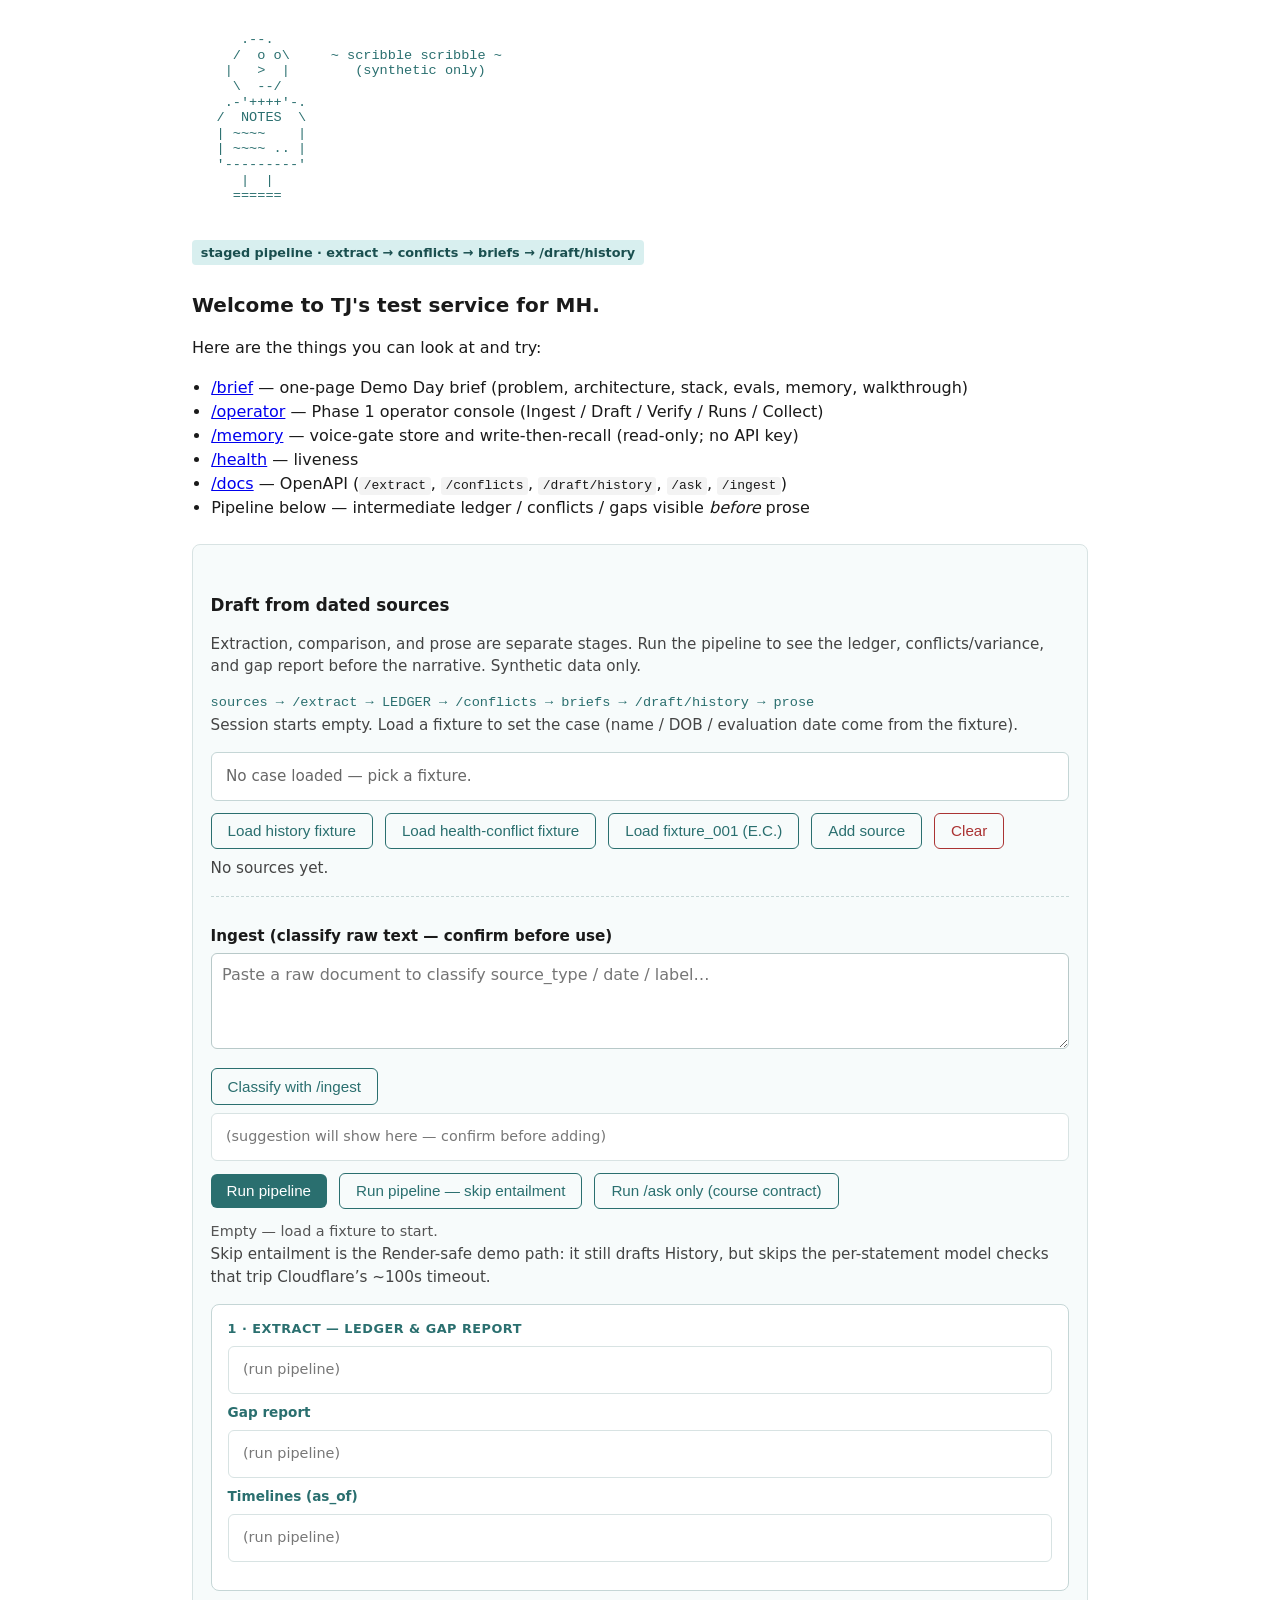
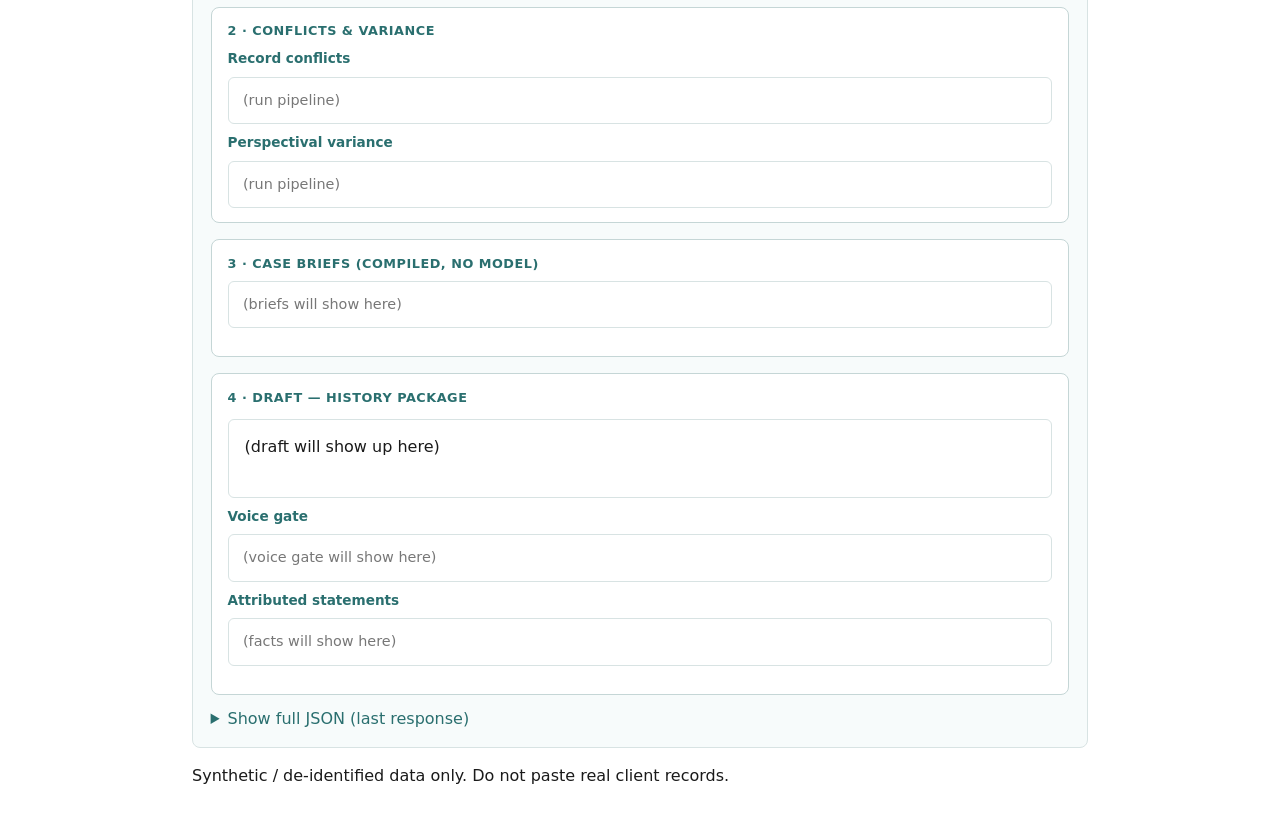
<file: static/index.html>
<!DOCTYPE html>
<html lang="en">
<head>
  <meta charset="utf-8" />
  <meta name="viewport" content="width=device-width, initial-scale=1" />
  <title>TJ's test service for MH</title>
  <link rel="icon" type="image/png" href="/favicon.png" />
  <style>
    body { font-family: system-ui, sans-serif; max-width: 56rem; margin: 2rem auto; padding: 0 1rem; line-height: 1.5; color: #1a1a1a; background: #fff; }
    h1 { font-size: 1.25rem; font-weight: 600; }
    h2 { font-size: 1.05rem; font-weight: 600; margin-top: 2rem; }
    h3 { font-size: 0.95rem; font-weight: 600; margin: 1rem 0 0.35rem; }
    h4 { font-size: 0.85rem; font-weight: 600; margin: 0.5rem 0 0.25rem; color: #2a6f6f; }
    .badge {
      display: inline-block;
      margin: 0 0 0.75rem;
      padding: 0.2rem 0.55rem;
      font-size: 0.8rem;
      font-weight: 600;
      color: #1a4f4f;
      background: #d8efef;
      border-radius: 4px;
    }
    .ascii {
      font-family: ui-monospace, SFMono-Regular, Menlo, Consolas, monospace;
      font-size: 0.85rem;
      line-height: 1.15;
      white-space: pre;
      color: #2a6f6f;
      margin: 1.25rem 0;
      overflow-x: auto;
    }
    ul { padding-left: 1.2rem; margin: 0.25rem 0; }
    code { background: #f3f3f3; padding: 0.1em 0.35em; border-radius: 3px; }
    .try {
      margin-top: 1.5rem;
      padding: 1rem 1.1rem;
      border: 1px solid #d8e3e3;
      border-radius: 8px;
      background: #f7fbfb;
    }
    .try p.hint { color: #444; font-size: 0.95rem; margin-top: 0; }
    label { display: block; font-weight: 600; margin: 0.75rem 0 0.35rem; }
    .fields {
      display: grid;
      grid-template-columns: repeat(auto-fit, minmax(9rem, 1fr));
      gap: 0.75rem;
      margin-top: 0.5rem;
    }
    .fields label { margin-top: 0; }
    .case-header {
      margin: 0.75rem 0 0.25rem;
      padding: 0.75rem 0.9rem;
      border: 1px solid #c5d6d6;
      border-radius: 6px;
      background: #fff;
      display: grid;
      grid-template-columns: repeat(auto-fit, minmax(11rem, 1fr));
      gap: 0.65rem 1rem;
    }
    .case-header.empty {
      color: #666;
      font-size: 0.95rem;
      display: block;
    }
    .case-header .case-field-label {
      display: block;
      font-size: 0.75rem;
      font-weight: 600;
      color: #2a6f6f;
      text-transform: uppercase;
      letter-spacing: 0.03em;
      margin-bottom: 0.15rem;
    }
    .case-header .case-field-value {
      font-size: 0.95rem;
    }
    input[type="text"], input[type="date"], select, textarea {
      width: 100%;
      box-sizing: border-box;
      font: inherit;
      padding: 0.55rem 0.65rem;
      border: 1px solid #b8c9c9;
      border-radius: 6px;
      background: #fff;
      color: #1a1a1a;
    }
    textarea { min-height: 6rem; line-height: 1.45; resize: vertical; }
    .source-card {
      margin-top: 0.75rem;
      padding: 0.75rem;
      border: 1px solid #c5d6d6;
      border-radius: 6px;
      background: #fff;
    }
    .source-card .card-head {
      display: flex;
      justify-content: space-between;
      align-items: center;
      margin-bottom: 0.35rem;
    }
    .source-card .card-head span { font-weight: 600; font-size: 0.9rem; }
    .ghost {
      background: transparent;
      color: #2a6f6f;
      border: 1px solid #2a6f6f;
    }
    .ghost.danger { color: #a33; border-color: #a33; }
    .row { display: flex; flex-wrap: wrap; gap: 0.75rem; align-items: center; margin-top: 0.75rem; }
    .row label.chk { font-weight: 500; display: inline-flex; gap: 0.4rem; align-items: center; margin: 0; }
    button {
      background: #2a6f6f;
      color: #fff;
      border: none;
      border-radius: 6px;
      padding: 0.55rem 1rem;
      font-size: 0.95rem;
      cursor: pointer;
    }
    button:disabled { opacity: 0.6; cursor: wait; }
    #status { font-size: 0.9rem; color: #555; }
    #status.error { color: #a33; }
    .answer {
      margin-top: 0.75rem;
      padding: 0.9rem 1rem;
      background: #fff;
      border: 1px solid #d8e3e3;
      border-radius: 6px;
      white-space: pre-wrap;
      min-height: 3rem;
      color: #1a1a1a;
    }
    .panel {
      margin-top: 0.5rem;
      padding: 0.75rem 0.9rem;
      background: #fff;
      border: 1px solid #d8e3e3;
      border-radius: 6px;
      font-size: 0.9rem;
      color: #1a1a1a;
    }
    .panel.empty { color: #777; }
    .panel .cite { color: #555; font-size: 0.85rem; }
    .stage {
      margin-top: 1rem;
      padding: 0.85rem 1rem;
      border: 1px solid #c5d6d6;
      border-radius: 8px;
      background: #fff;
    }
    .stage .stage-label {
      font-size: 0.8rem;
      font-weight: 700;
      letter-spacing: 0.04em;
      text-transform: uppercase;
      color: #2a6f6f;
      margin-bottom: 0.35rem;
    }
    .conflict-item { margin-top: 0.5rem; padding-top: 0.5rem; border-top: 1px solid #e8eeee; }
    .conflict-item:first-child { border-top: none; padding-top: 0; margin-top: 0; }
    .meta { font-size: 0.9rem; color: #555; margin-top: 0.5rem; }
    details { margin-top: 0.75rem; }
    details summary { cursor: pointer; color: #2a6f6f; font-weight: 500; }
    pre.out {
      margin-top: 0.5rem;
      padding: 0.75rem;
      background: #111;
      color: #e8f0e8;
      border-radius: 6px;
      overflow-x: auto;
      font-size: 0.75rem;
      line-height: 1.35;
      white-space: pre-wrap;
      word-break: break-word;
    }
    .pipe { font-family: ui-monospace, monospace; font-size: 0.85rem; color: #2a6f6f; margin: 0.5rem 0 0; }
    .ingest-box { margin-top: 1rem; padding-top: 0.75rem; border-top: 1px dashed #c5d6d6; }
  </style>
</head>
<body>
  <pre class="ascii" aria-hidden="true">
      .--.
     /  o o\     ~ scribble scribble ~
    |   &gt;  |        (synthetic only)
     \  --/
    .-'++++'-.
   /  NOTES  \
   | ~~~~    |
   | ~~~~ .. |
   '---------'
      |  |
     ======
  </pre>
  <p class="badge" id="buildBadge">staged pipeline · extract → conflicts → briefs → /draft/history</p>
  <h1>Welcome to TJ's test service for MH.</h1>
  <p>Here are the things you can look at and try:</p>
  <ul>
    <li><a href="/brief">/brief</a> — one-page Demo Day brief (problem, architecture, stack, evals, memory, walkthrough)</li>
    <li><a href="/operator/">/operator</a> — Phase 1 operator console (Ingest / Draft / Verify / Runs / Collect)</li>
    <li><a href="/memory">/memory</a> — voice-gate store and write-then-recall (read-only; no API key)</li>
    <li><a href="/health">/health</a> — liveness</li>
    <li><a href="/docs">/docs</a> — OpenAPI (<code>/extract</code>, <code>/conflicts</code>, <code>/draft/history</code>, <code>/ask</code>, <code>/ingest</code>)</li>
    <li>Pipeline below — intermediate ledger / conflicts / gaps visible <em>before</em> prose</li>
  </ul>

  <section class="try" aria-labelledby="try-title">
    <h2 id="try-title">Draft from dated sources</h2>
    <p class="hint">
      Extraction, comparison, and prose are separate stages. Run the pipeline to see the ledger,
      conflicts/variance, and gap report before the narrative. Synthetic data only.
    </p>
    <p class="pipe">sources → /extract → LEDGER → /conflicts → briefs → /draft/history → prose</p>

    <p class="hint" id="emptyHint">
      Session starts empty. Load a fixture to set the case (name / DOB / evaluation date come from the fixture).
    </p>

    <div class="case-header empty" id="caseHeader">No case loaded — pick a fixture.</div>

    <div class="row">
      <button type="button" class="ghost" id="loadHistoryBtn">Load history fixture</button>
      <button type="button" class="ghost" id="loadHealthBtn">Load health-conflict fixture</button>
      <button type="button" class="ghost" id="loadFixture001Btn">Load fixture_001 (E.C.)</button>
      <button type="button" class="ghost" id="addSourceBtn">Add source</button>
      <button type="button" class="ghost danger" id="clearBtn">Clear</button>
    </div>

    <div id="sources"></div>
    <p class="hint" id="sourcesEmptyHint" style="margin-top:0.5rem">No sources yet.</p>

    <div class="ingest-box">
      <h3>Ingest (classify raw text — confirm before use)</h3>
      <textarea id="ingestText" placeholder="Paste a raw document to classify source_type / date / label…"></textarea>
      <div class="row">
        <button type="button" class="ghost" id="ingestBtn">Classify with /ingest</button>
        <span id="ingestStatus"></span>
      </div>
      <div class="panel empty" id="ingestPanel">(suggestion will show here — confirm before adding)</div>
    </div>

    <div class="row">
      <button type="button" id="runBtn">Run pipeline</button>
      <button type="button" class="ghost" id="runSkipEntailmentBtn">Run pipeline — skip entailment</button>
      <button type="button" class="ghost" id="askBtn">Run /ask only (course contract)</button>
      <span id="status">Empty — load a fixture to start.</span>
    </div>
    <p class="hint">Skip entailment is the Render-safe demo path: it still drafts History, but skips the per-statement model checks that trip Cloudflare’s ~100s timeout.</p>

    <div class="stage" id="stageExtract">
      <div class="stage-label">1 · Extract — ledger &amp; gap report</div>
      <div class="panel empty" id="ledgerPanel">(run pipeline)</div>
      <h4>Gap report</h4>
      <div class="panel empty" id="gapPanel">(run pipeline)</div>
      <h4>Timelines (as_of)</h4>
      <div class="panel empty" id="timelinePanel">(run pipeline)</div>
      <p class="meta" id="extractMeta"></p>
    </div>

    <div class="stage" id="stageConflicts">
      <div class="stage-label">2 · Conflicts &amp; variance</div>
      <h4>Record conflicts</h4>
      <div class="panel empty" id="conflictsPanel">(run pipeline)</div>
      <h4>Perspectival variance</h4>
      <div class="panel empty" id="variancePanel">(run pipeline)</div>
    </div>

    <div class="stage" id="stageBriefs">
      <div class="stage-label">3 · Case briefs (compiled, no model)</div>
      <div class="panel empty" id="briefsPanel">(briefs will show here)</div>
      <p class="meta" id="briefsMeta"></p>
    </div>

    <div class="stage" id="stageDraft">
      <div class="stage-label">4 · Draft — History package</div>
      <div class="answer" id="answer">(draft will show up here)</div>
      <h4>Voice gate</h4>
      <div class="panel empty" id="voicePanel">(voice gate will show here)</div>
      <h4>Attributed statements</h4>
      <div class="panel empty" id="factsPanel">(facts will show here)</div>
      <p class="meta" id="meta"></p>
    </div>

    <details>
      <summary>Show full JSON (last response)</summary>
      <pre class="out" id="result"></pre>
    </details>
  </section>

  <p>Synthetic / de-identified data only. Do not paste real client records.</p>

  <script>
    const SOURCE_TYPES = [
      "assessment", "school", "parent", "teacher", "observation", "prior_eval", "other"
    ];
    const caseHeaderEl = document.getElementById("caseHeader");
    const sourcesEl = document.getElementById("sources");
    const runBtn = document.getElementById("runBtn");
    const skipEntailmentBtn = document.getElementById("runSkipEntailmentBtn");
    const askBtn = document.getElementById("askBtn");
    const statusEl = document.getElementById("status");
    const answerEl = document.getElementById("answer");
    const factsPanel = document.getElementById("factsPanel");
    const voicePanel = document.getElementById("voicePanel");
    const briefsPanel = document.getElementById("briefsPanel");
    const briefsMeta = document.getElementById("briefsMeta");
    const conflictsPanel = document.getElementById("conflictsPanel");
    const variancePanel = document.getElementById("variancePanel");
    const ledgerPanel = document.getElementById("ledgerPanel");
    const gapPanel = document.getElementById("gapPanel");
    const timelinePanel = document.getElementById("timelinePanel");
    const extractMeta = document.getElementById("extractMeta");
    const metaEl = document.getElementById("meta");
    const resultEl = document.getElementById("result");
    const ingestText = document.getElementById("ingestText");
    const ingestBtn = document.getElementById("ingestBtn");
    const ingestStatus = document.getElementById("ingestStatus");
    const ingestPanel = document.getElementById("ingestPanel");
    let sourceSeq = 0;
    let lastIngest = null;
    /** @type {{name: string, dob: string, evaluation_date: string} | null} */
    let currentChild = null;

    function el(tag, attrs, children) {
      const node = document.createElement(tag);
      if (attrs) {
        Object.entries(attrs).forEach(([k, v]) => {
          if (k === "className" || k === "class") node.className = v;
          else if (k === "text") node.textContent = v;
          else if (k === "value") node.value = v;
          else node.setAttribute(k, v);
        });
      }
      (children || []).forEach((child) => {
        if (child == null) return;
        node.appendChild(typeof child === "string" ? document.createTextNode(child) : child);
      });
      return node;
    }

    function field(labelText, control) {
      return el("div", null, [el("label", { text: labelText }), control]);
    }

    function sourceCard(data) {
      data = data || {};
      sourceSeq += 1;
      const idInput = el("input", { class: "s-id", type: "text" });
      idInput.value = data.id || "";
      idInput.placeholder = "nurse-health-2024";
      const typeSel = el("select", { class: "s-type" });
      SOURCE_TYPES.forEach((t) => typeSel.appendChild(el("option", { value: t, text: t })));
      typeSel.value = data.type || "other";
      const dateInput = el("input", { class: "s-date", type: "date" });
      dateInput.value = data.date || "";
      const labelInput = el("input", { class: "s-label", type: "text" });
      labelInput.value = data.label || "";
      const contentArea = el("textarea", { class: "s-content" });
      contentArea.value = data.content || "";
      const removeBtn = el("button", { type: "button", className: "ghost danger", text: "Remove" });
      const card = el("div", { className: "source-card" });
      card.dataset.docClass = data.doc_class || "narrative";
      removeBtn.addEventListener("click", () => {
        card.remove();
        updateSourcesEmptyHint();
      });
      const docClassNote =
        data.doc_class === "score_report"
          ? el("span", {
              text: "score_report (skipped for history extract)",
              style: "font-size:0.8rem;color:#666;font-weight:500;",
            })
          : el("span", { text: "Source" });
      card.append(
        el("div", { className: "card-head" }, [docClassNote, removeBtn]),
        el("div", { className: "fields" }, [
          field("Id", idInput),
          field("Type", typeSel),
          field("Date", dateInput),
          field("Label", labelInput),
        ]),
        el("label", { text: "Content" }),
        contentArea,
      );
      return card;
    }

    function clearSources() { sourcesEl.innerHTML = ""; }
    function updateSourcesEmptyHint() {
      const hint = document.getElementById("sourcesEmptyHint");
      if (hint) hint.style.display = sourcesEl.children.length ? "none" : "block";
    }
    function renderCaseHeader(child) {
      currentChild = child
        ? {
            name: child.name || "",
            dob: child.dob || "",
            evaluation_date: child.evaluation_date || "",
          }
        : null;
      caseHeaderEl.innerHTML = "";
      if (!currentChild || !currentChild.name) {
        caseHeaderEl.className = "case-header empty";
        caseHeaderEl.textContent = "No case loaded — pick a fixture.";
        return;
      }
      caseHeaderEl.className = "case-header";
      const fieldBlock = (label, value) =>
        el("div", null, [
          el("span", { className: "case-field-label", text: label }),
          el("span", { className: "case-field-value", text: value || "—" }),
        ]);
      caseHeaderEl.append(
        fieldBlock("Name (synthetic)", currentChild.name),
        fieldBlock("Date of birth", currentChild.dob),
        fieldBlock("Evaluation date", currentChild.evaluation_date),
      );
    }
    function resetPipelinePanels() {
      setEmpty(ledgerPanel, "(run pipeline)");
      setEmpty(gapPanel, "(run pipeline)");
      setEmpty(timelinePanel, "(run pipeline)");
      setEmpty(conflictsPanel, "(run pipeline)");
      setEmpty(variancePanel, "(run pipeline)");
      setEmpty(factsPanel, "(facts will show here)");
      answerEl.textContent = "(draft will show up here)";
      extractMeta.textContent = "";
      metaEl.textContent = "";
      resultEl.textContent = "";
      ingestText.value = "";
      ingestStatus.textContent = "";
      setEmpty(ingestPanel, "(suggestion will show here — confirm before adding)");
      lastIngest = null;
    }
    function clearSession() {
      renderCaseHeader(null);
      clearSources();
      sourceSeq = 0;
      resetPipelinePanels();
      statusEl.className = "";
      statusEl.textContent = "Empty — load a fixture to start.";
      updateSourcesEmptyHint();
    }
    function applyFixture(data) {
      renderCaseHeader(data.child);
      clearSources();
      (data.sources || []).forEach((s) => sourcesEl.appendChild(sourceCard(s)));
      resetPipelinePanels();
      statusEl.className = "";
      statusEl.textContent = "Fixture loaded — " + (data.sources || []).length + " source(s).";
      updateSourcesEmptyHint();
    }
    async function loadFixture(name) {
      statusEl.textContent = "Loading fixture…";
      const res = await fetch("/fixtures/" + name);
      if (!res.ok) throw new Error("Could not load fixture " + name);
      applyFixture(await res.json());
    }

    document.getElementById("addSourceBtn").addEventListener("click", () => {
      sourcesEl.appendChild(sourceCard({
        id: "source-" + (sourceSeq + 1),
        type: "other",
        date: (currentChild && currentChild.evaluation_date) || "",
        label: "",
        content: "",
        doc_class: "narrative",
      }));
      updateSourcesEmptyHint();
    });
    document.getElementById("loadHistoryBtn").addEventListener("click", () => {
      loadFixture("synthetic_history_case.json").catch((err) => {
        statusEl.className = "error";
        statusEl.textContent = String(err.message || err);
      });
    });
    document.getElementById("loadHealthBtn").addEventListener("click", () => {
      loadFixture("synthetic_health_conflict_case.json").catch((err) => {
        statusEl.className = "error";
        statusEl.textContent = String(err.message || err);
      });
    });
    document.getElementById("loadFixture001Btn").addEventListener("click", () => {
      loadFixture("fixture_001.json").catch((err) => {
        statusEl.className = "error";
        statusEl.textContent = String(err.message || err);
      });
    });
    document.getElementById("clearBtn").addEventListener("click", () => clearSession());
    // Start empty — no auto-loaded fixture.
    clearSession();

    function collectSources() {
      const sources = [...sourcesEl.querySelectorAll(".source-card")].map((card) => ({
        id: card.querySelector(".s-id").value.trim(),
        type: card.querySelector(".s-type").value,
        date: card.querySelector(".s-date").value,
        label: card.querySelector(".s-label").value.trim(),
        content: card.querySelector(".s-content").value.trim(),
        doc_class: card.dataset.docClass || "narrative",
      }));
      if (!sources.length) throw new Error("Add at least one source.");
      for (const s of sources) {
        if (!s.id || !s.date || !s.label || !s.content) {
          throw new Error("Each source needs id, date, label, and content.");
        }
      }
      return sources;
    }

    function caseBody() {
      if (!currentChild || !currentChild.dob || !currentChild.evaluation_date) {
        throw new Error("Load a fixture first (case name / DOB / evaluation date come from the fixture).");
      }
      return {
        confirm_synthetic: true,
        section: "history",
        child: {
          name: currentChild.name,
          dob: currentChild.dob,
          evaluation_date: currentChild.evaluation_date,
        },
        sources: collectSources(),
        model: "gpt-4o-mini",
      };
    }

    function setEmpty(panel, msg) {
      panel.className = "panel empty";
      panel.textContent = msg;
    }

    function renderLedger(facts) {
      if (!facts || !facts.length) {
        setEmpty(ledgerPanel, "(no facts)");
        return;
      }
      ledgerPanel.className = "panel";
      ledgerPanel.innerHTML = "";
      const list = el("ul");
      facts.forEach((f) => {
        const line =
          (f.id || "?") + "  " + (f.subject || "") + "/" + (f.predicate || "") +
          (f.qualifier ? ":" + f.qualifier : "") +
          "  " + (f.assertion || "") + "=" + JSON.stringify(f.value) +
          "  @" + (f.as_of_date || f.source_date || "?") +
          "  (" + (f.source_id || "?") + ")";
        list.appendChild(el("li", { text: line }));
      });
      ledgerPanel.appendChild(list);
    }

    function renderGap(gap) {
      const sections = (gap && gap.sections) || [];
      if (!sections.length) {
        setEmpty(gapPanel, "(no gap report)");
        return;
      }
      gapPanel.className = "panel";
      gapPanel.innerHTML = "";
      sections.forEach((s) => {
        gapPanel.appendChild(el("div", {
          text: s.section + " · available=" + s.available +
            " · empty stages: " + ((s.life_stages_empty || []).join(", ") || "none") +
            " · missing predicates: " + (s.predicates_missing || []).length,
        }));
        const fresh = (s.predicate_freshness || []).filter((r) => r.state !== "current");
        if (fresh.length) {
          const ul = el("ul");
          fresh.slice(0, 12).forEach((r) => {
            ul.appendChild(el("li", {
              text: r.predicate + ": " + r.state +
                (r.latest_as_of_date ? " (latest " + r.latest_as_of_date + ")" : ""),
            }));
          });
          gapPanel.appendChild(el("h4", { text: "Freshness (non-current)" }));
          gapPanel.appendChild(ul);
        }
      });
    }

    function renderTimelines(timelines) {
      const multi = (timelines || []).filter((t) => (t.entries || []).length > 0);
      if (!multi.length) {
        setEmpty(timelinePanel, "(no as_of timelines)");
        return;
      }
      timelinePanel.className = "panel";
      timelinePanel.innerHTML = "";
      multi.filter((t) => t.entries.length > 1 || ["age_years", "grade"].includes(t.predicate))
        .forEach((t) => {
          const parts = (t.entries || []).map((e) =>
            e.value + "@" + e.as_of_date + (e.is_latest ? "*" : "") + " (" + e.source_id + ")"
          );
          timelinePanel.appendChild(el("div", { text: (t.topic || t.predicate) + ": " + parts.join(" → ") }));
        });
    }

    function renderDisagreements(panel, items, emptyMsg) {
      if (!items || !items.length) {
        setEmpty(panel, emptyMsg);
        return;
      }
      panel.className = "panel";
      panel.innerHTML = "";
      items.forEach((c) => {
        const block = el("div", { className: "conflict-item" }, [
          el("strong", { text: c.topic || c.predicate || "Item" }),
        ]);
        const list = el("ul");
        (c.versions || []).forEach((v) => {
          list.appendChild(el("li", {
            text: (v.assertion || "") + " " + JSON.stringify(v.value) +
              " (" + (v.source_id || "?") + ", " + (v.source_date || "?") + ")",
          }));
        });
        block.appendChild(list);
        panel.appendChild(block);
      });
    }

    function historyStatements(draft) {
      const out = [];
      const sections = (draft && draft.package && draft.package.sections) || [];
      sections.forEach((s) => {
        const stmts = (s.draft_output && s.draft_output.statements) || [];
        stmts.forEach((st) => {
          out.push({
            statement: st.statement || st.quote || "",
            fact_id: (st.fact_ids || []).join(", ") || "?",
            source_id: s.display_label || s.section_key || "?",
            source_date: "",
          });
        });
      });
      return out;
    }

    function renderFacts(facts) {
      if (!facts || !facts.length) {
        setEmpty(factsPanel, "(no facts returned)");
        return;
      }
      factsPanel.className = "panel";
      factsPanel.innerHTML = "";
      const list = el("ul");
      facts.forEach((f) => {
        const li = el("li", { text: f.statement || "" });
        li.appendChild(document.createTextNode(" "));
        const cite = f.fact_id
          ? (f.fact_id + (f.source_id ? " · " + f.source_id : "") + (f.source_date ? ", " + f.source_date : ""))
          : ((f.fact_ids || []).join(", ") || "?");
        li.appendChild(el("span", { className: "cite", text: "(" + cite + ")" }));
        list.appendChild(li);
      });
      factsPanel.appendChild(list);
    }

    function renderBriefs(plan) {
      const sections = (plan && plan.sections) || [];
      if (!sections.length) {
        setEmpty(briefsPanel, "(no History sections compiled)");
        briefsMeta.textContent = "";
        return;
      }
      briefsPanel.className = "panel";
      briefsPanel.innerHTML = "";
      sections.forEach((s) => {
        const head = (s.populated ? "populated" : "empty") +
          " · blocks " + ((s.blocks || []).join(", ") || "(none)") +
          " · facts " + (s.fact_count ?? 0);
        briefsPanel.appendChild(el("div", {
          className: "conflict-item",
        }, [
          el("strong", { text: s.display_label || s.section_key || "Section" }),
          el("div", { className: "meta", text: head }),
        ]));
        const pre = el("pre");
        pre.textContent = s.markdown || "(empty brief)";
        briefsPanel.appendChild(pre);
      });
      const gaps = plan.input_schema_gaps || [];
      briefsMeta.textContent =
        "structure " + (plan.structure_spec_id || "?") +
        " · sections " + sections.length +
        (gaps.length ? " · gaps: " + gaps.join(" | ") : "");
    }

    function renderVoiceGate(draft) {
      const checks = (draft && draft.voice_gate && draft.voice_gate.checks) || [];
      if (!checks.length) {
        setEmpty(voicePanel, "(no voice-gate results)");
        return;
      }
      voicePanel.className = "panel";
      voicePanel.innerHTML = "";
      voicePanel.appendChild(el("div", {
        className: "meta",
        text: "store SHA " + ((draft.voice_store_sha || "").slice(0, 12) || "?"),
      }));
      const list = el("ul");
      checks.forEach((c) => {
        list.appendChild(el("li", {
          text: (c.result || "?") + " · " + (c.id || "") +
            (c.section_key ? " [" + c.section_key + "]" : "") +
            (c.summary ? " — " + c.summary : ""),
        }));
      });
      voicePanel.appendChild(list);
    }

    function resetPanels() {
      answerEl.textContent = "";
      setEmpty(ledgerPanel, "");
      setEmpty(gapPanel, "");
      setEmpty(timelinePanel, "");
      setEmpty(conflictsPanel, "");
      setEmpty(variancePanel, "");
      setEmpty(factsPanel, "");
      setEmpty(voicePanel, "");
      setEmpty(briefsPanel, "");
      briefsMeta.textContent = "";
      extractMeta.textContent = "";
      metaEl.textContent = "";
      resultEl.textContent = "";
    }

    async function postJson(path, body) {
      const res = await fetch(path, {
        method: "POST",
        headers: { "Content-Type": "application/json" },
        body: JSON.stringify(body),
      });
      const text = await res.text();
      let data = null;
      try { data = JSON.parse(text); } catch (_) {}
      if (!res.ok) {
        const detail = data && data.detail
          ? (typeof data.detail === "string" ? data.detail : JSON.stringify(data.detail))
          : text;
        throw new Error("HTTP " + res.status + ": " + detail);
      }
      return data;
    }

    async function runPipeline(skipEntailment) {
      statusEl.className = "";
      statusEl.textContent = skipEntailment
        ? "Pipeline: extracting… (entailment will be skipped)"
        : "Pipeline: extracting…";
      resetPanels();
      runBtn.disabled = true;
      skipEntailmentBtn.disabled = true;
      askBtn.disabled = true;
      let body;
      try { body = caseBody(); }
      catch (err) {
        statusEl.className = "error";
        statusEl.textContent = String(err.message || err);
        runBtn.disabled = false;
        skipEntailmentBtn.disabled = false;
        askBtn.disabled = false;
        return;
      }
      try {
        const extract = await postJson("/extract", {
          confirm_synthetic: true,
          child: body.child,
          sources: body.sources,
          model: body.model,
        });
        resultEl.textContent = JSON.stringify(extract, null, 2);
        renderLedger(extract.ledger && extract.ledger.facts);
        renderGap(extract.gap_report);
        renderTimelines(extract.timelines);
        extractMeta.textContent =
          "Extract tokens: " + (extract.tokens_used ?? "?") +
          " · Cost: $" + (extract.cost_usd ?? "?") +
          " · Facts: " + ((extract.ledger && extract.ledger.facts) || []).length;

        statusEl.textContent = "Pipeline: detecting conflicts…";
        const conf = await postJson("/conflicts", {
          confirm_synthetic: true,
          ledger: extract.ledger,
        });
        renderDisagreements(conflictsPanel, conf.conflicts, "(no record conflicts)");
        renderDisagreements(variancePanel, conf.variance, "(no variance)");

        statusEl.textContent = "Pipeline: compiling case briefs…";
        const plan = await postJson("/draft/history/plan", {
          confirm_synthetic: true,
          ledger: extract.ledger,
          conflicts: conf.conflicts || [],
          variance: conf.variance || [],
        });
        renderBriefs(plan);

        statusEl.textContent = skipEntailment
          ? "Pipeline: drafting History (entailment skipped)…"
          : "Pipeline: drafting History…";
        const draft = await postJson("/draft/history", {
          confirm_synthetic: true,
          ledger: extract.ledger,
          conflicts: conf.conflicts || [],
          variance: conf.variance || [],
          model: body.model,
          entailment_model: "gpt-4o-mini",
          skip_entailment: !!skipEntailment,
        });
        resultEl.textContent = JSON.stringify({ extract_meta: {
          tokens: extract.tokens_used, cost: extract.cost_usd
        }, conflicts: conf, plan, draft }, null, 2);

        if (draft.section_populated) {
          answerEl.textContent = draft.rendered_prose || "";
          renderFacts(historyStatements(draft));
        } else {
          answerEl.textContent = draft.empty_reason || "(section not populated)";
          setEmpty(factsPanel, "(section not populated)");
        }
        renderVoiceGate(draft);
        const totalTokens = (extract.tokens_used || 0) + (draft.tokens_used || 0);
        const totalCost = +(
          (Number(extract.cost_usd) || 0) + (Number(draft.cost_usd) || 0)
        ).toFixed(6);
        metaEl.textContent =
          "Draft tokens: " + (draft.tokens_used ?? "?") +
          " (by stage: " + JSON.stringify(draft.tokens_by_stage || {}) + ")" +
          " · Pipeline total tokens: " + totalTokens +
          " · Pipeline total cost: $" + totalCost +
          " · Conflicts: " + ((conf.conflicts || []).length) +
          " · Variance: " + ((conf.variance || []).length) +
          " · Prompt SHA: " + ((draft.prompt_hash || "").slice(0, 12) || "?") +
          " · Voice SHA: " + ((draft.voice_store_sha || "").slice(0, 12) || "?") +
          (draft.langfuse_url ? " · Trace: " + draft.langfuse_url : "");
        statusEl.textContent = skipEntailment
          ? "Done · pipeline complete (entailment skipped)"
          : "Done · pipeline complete";
      } catch (err) {
        statusEl.className = "error";
        statusEl.textContent = String(err.message || err);
        answerEl.textContent = String(err.message || err);
      } finally {
        runBtn.disabled = false;
        skipEntailmentBtn.disabled = false;
        askBtn.disabled = false;
      }
    }
    runBtn.addEventListener("click", () => runPipeline(false));
    skipEntailmentBtn.addEventListener("click", () => runPipeline(true));

    askBtn.addEventListener("click", async () => {
      statusEl.className = "";
      statusEl.textContent = "Running /ask (internal pipeline)…";
      resetPanels();
      runBtn.disabled = true;
      skipEntailmentBtn.disabled = true;
      askBtn.disabled = true;
      let body;
      try { body = caseBody(); }
      catch (err) {
        statusEl.className = "error";
        statusEl.textContent = String(err.message || err);
        runBtn.disabled = false;
        skipEntailmentBtn.disabled = false;
        askBtn.disabled = false;
        return;
      }
      try {
        const data = await postJson("/ask", body);
        resultEl.textContent = JSON.stringify(data, null, 2);
        if (data.answer) {
          answerEl.textContent = data.answer.prose || "";
          renderFacts(data.answer.facts);
          renderDisagreements(conflictsPanel, data.answer.conflicts, "(no conflicts on answer)");
        }
        metaEl.textContent =
          "Model: " + (data.model || "?") +
          " · Tokens (full pipeline): " + (data.tokens_used ?? "?") +
          " · Cost: $" + (data.cost_usd ?? "?") +
          " · Expected age: " + (data.age_years_expected ?? "?");
        statusEl.textContent = "Done · /ask";
      } catch (err) {
        statusEl.className = "error";
        statusEl.textContent = String(err.message || err);
      } finally {
        runBtn.disabled = false;
        skipEntailmentBtn.disabled = false;
        askBtn.disabled = false;
      }
    });

    ingestBtn.addEventListener("click", async () => {
      const content = (ingestText.value || "").trim();
      if (!content) {
        ingestStatus.className = "error";
        ingestStatus.textContent = "Paste document text first.";
        return;
      }
      ingestStatus.className = "";
      ingestStatus.textContent = "Classifying…";
      ingestBtn.disabled = true;
      try {
        const data = await postJson("/ingest", {
          confirm_synthetic: true,
          content,
          model: "gpt-4o-mini",
        });
        lastIngest = data.suggestion;
        ingestPanel.className = "panel";
        ingestPanel.innerHTML = "";
        ingestPanel.appendChild(el("div", {
          text: "Suggested — confirm before use (never applied silently):",
        }));
        ingestPanel.appendChild(el("ul", null, [
          el("li", { text: "type: " + data.suggestion.source_type }),
          el("li", { text: "date: " + data.suggestion.source_date }),
          el("li", { text: "label: " + data.suggestion.label }),
        ]));
        const addBtn = el("button", {
          type: "button",
          className: "ghost",
          text: "Add as confirmed source",
        });
        addBtn.addEventListener("click", () => {
          if (!lastIngest) return;
          sourcesEl.appendChild(sourceCard({
            id: "ingested-" + (sourceSeq + 1),
            type: lastIngest.source_type,
            date: lastIngest.source_date,
            label: lastIngest.label,
            content: content,
          }));
          ingestStatus.textContent = "Source card added — review id/date before drafting.";
        });
        ingestPanel.appendChild(addBtn);
        ingestPanel.appendChild(el("p", {
          className: "meta",
          text: data.note + " · tokens=" + data.tokens_used + " · $" + data.cost_usd,
        }));
        ingestStatus.textContent = "Suggestion ready — confirm before adding.";
      } catch (err) {
        ingestStatus.className = "error";
        ingestStatus.textContent = String(err.message || err);
      } finally {
        ingestBtn.disabled = false;
      }
    });
  </script>
</body>
</html>
</file>
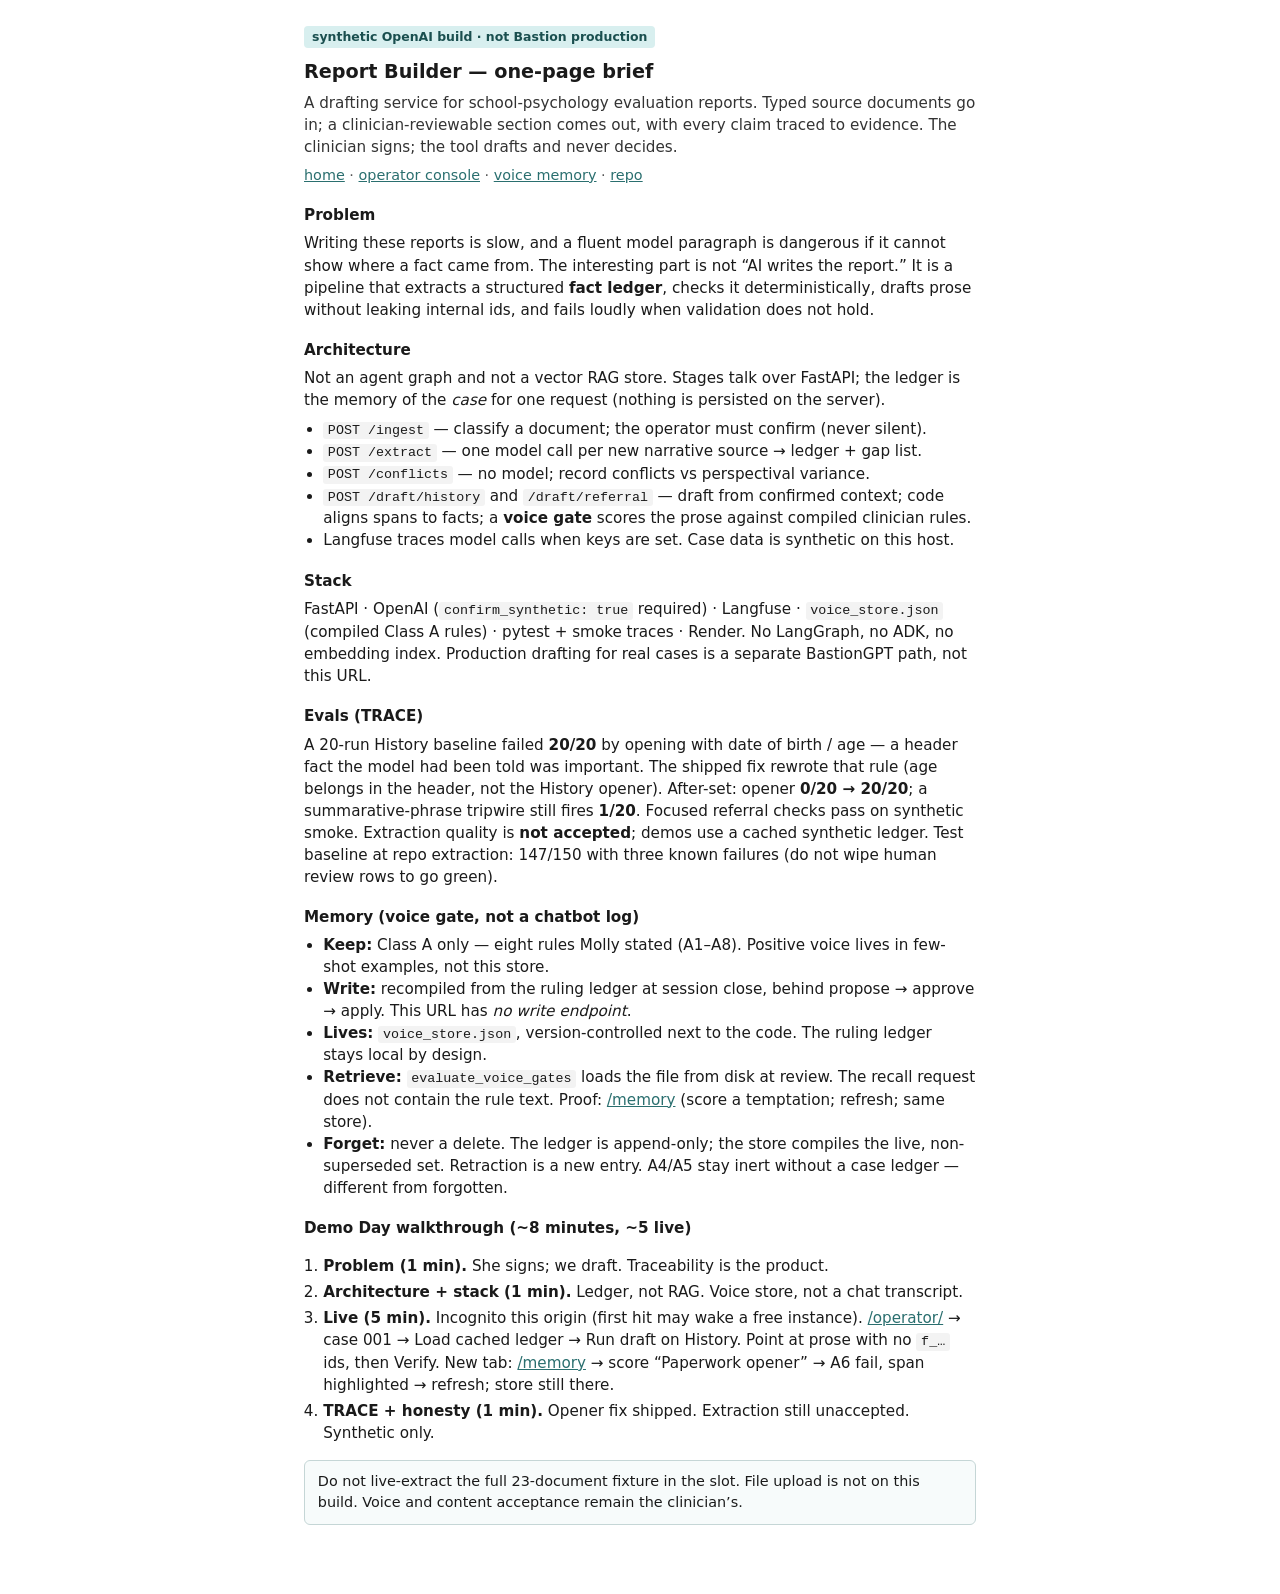
<file: static/brief.html>
<!DOCTYPE html>
<html lang="en">
<head>
  <meta charset="utf-8" />
  <meta name="viewport" content="width=device-width, initial-scale=1" />
  <title>Report Builder — Demo Day brief</title>
  <link rel="icon" type="image/png" href="/favicon.png" />
  <style>
    body { font-family: system-ui, sans-serif; max-width: 42rem; margin: 1.5rem auto; padding: 0 1rem 3rem; line-height: 1.45; color: #1a1a1a; background: #fff; }
    h1 { font-size: 1.2rem; font-weight: 600; margin: 0 0 0.35rem; }
    h2 { font-size: 0.95rem; font-weight: 600; margin: 1.15rem 0 0.35rem; }
    p, li { font-size: 0.95rem; }
    p { margin: 0.4rem 0; }
    ul { padding-left: 1.2rem; margin: 0.25rem 0 0.4rem; }
    .badge { display: inline-block; margin: 0 0 0.6rem; padding: 0.15rem 0.5rem; font-size: 0.78rem; font-weight: 600; color: #1a4f4f; background: #d8efef; border-radius: 4px; }
    .lede { color: #333; }
    .nav { font-size: 0.9rem; color: #555; margin: 0.4rem 0 0.9rem; }
    a { color: #2a6f6f; }
    code { background: #f3f3f3; padding: 0.1em 0.35em; border-radius: 3px; font-size: 0.88em; }
    .note { margin: 0.75rem 0 0; padding: 0.65rem 0.8rem; border: 1px solid #c5d6d6; border-radius: 6px; background: #f7fbfb; font-size: 0.9rem; }
    ol.walk { padding-left: 1.2rem; }
    ol.walk li { margin: 0.25rem 0; }
    @media print {
      body { margin: 0.4in auto; max-width: none; }
      a { color: inherit; text-decoration: none; }
      .nav { display: none; }
    }
  </style>
</head>
<body>
  <p class="badge">synthetic OpenAI build · not Bastion production</p>
  <h1>Report Builder — one-page brief</h1>
  <p class="lede">A drafting service for school-psychology evaluation reports. Typed source documents go in; a clinician-reviewable section comes out, with every claim traced to evidence. The clinician signs; the tool drafts and never decides.</p>
  <p class="nav">
    <a href="/">home</a> ·
    <a href="/operator/">operator console</a> ·
    <a href="/memory">voice memory</a> ·
    <a href="https://github.com/teahop/report-builder">repo</a>
  </p>

  <h2>Problem</h2>
  <p>Writing these reports is slow, and a fluent model paragraph is dangerous if it cannot show where a fact came from. The interesting part is not “AI writes the report.” It is a pipeline that extracts a structured <strong>fact ledger</strong>, checks it deterministically, drafts prose without leaking internal ids, and fails loudly when validation does not hold.</p>

  <h2>Architecture</h2>
  <p>Not an agent graph and not a vector RAG store. Stages talk over FastAPI; the ledger is the memory of the <em>case</em> for one request (nothing is persisted on the server).</p>
  <ul>
    <li><code>POST /ingest</code> — classify a document; the operator must confirm (never silent).</li>
    <li><code>POST /extract</code> — one model call per new narrative source → ledger + gap list.</li>
    <li><code>POST /conflicts</code> — no model; record conflicts vs perspectival variance.</li>
    <li><code>POST /draft/history</code> and <code>/draft/referral</code> — draft from confirmed context; code aligns spans to facts; a <strong>voice gate</strong> scores the prose against compiled clinician rules.</li>
    <li>Langfuse traces model calls when keys are set. Case data is synthetic on this host.</li>
  </ul>

  <h2>Stack</h2>
  <p>FastAPI · OpenAI (<code>confirm_synthetic: true</code> required) · Langfuse · <code>voice_store.json</code> (compiled Class A rules) · pytest + smoke traces · Render. No LangGraph, no ADK, no embedding index. Production drafting for real cases is a separate BastionGPT path, not this URL.</p>

  <h2>Evals (TRACE)</h2>
  <p>A 20-run History baseline failed <strong>20/20</strong> by opening with date of birth / age — a header fact the model had been told was important. The shipped fix rewrote that rule (age belongs in the header, not the History opener). After-set: opener <strong>0/20 → 20/20</strong>; a summarative-phrase tripwire still fires <strong>1/20</strong>. Focused referral checks pass on synthetic smoke. Extraction quality is <strong>not accepted</strong>; demos use a cached synthetic ledger. Test baseline at repo extraction: 147/150 with three known failures (do not wipe human review rows to go green).</p>

  <h2>Memory (voice gate, not a chatbot log)</h2>
  <ul>
    <li><strong>Keep:</strong> Class A only — eight rules Molly stated (A1–A8). Positive voice lives in few-shot examples, not this store.</li>
    <li><strong>Write:</strong> recompiled from the ruling ledger at session close, behind propose → approve → apply. This URL has <em>no write endpoint</em>.</li>
    <li><strong>Lives:</strong> <code>voice_store.json</code>, version-controlled next to the code. The ruling ledger stays local by design.</li>
    <li><strong>Retrieve:</strong> <code>evaluate_voice_gates</code> loads the file from disk at review. The recall request does not contain the rule text. Proof: <a href="/memory">/memory</a> (score a temptation; refresh; same store).</li>
    <li><strong>Forget:</strong> never a delete. The ledger is append-only; the store compiles the live, non-superseded set. Retraction is a new entry. A4/A5 stay inert without a case ledger — different from forgotten.</li>
  </ul>

  <h2>Demo Day walkthrough (~8 minutes, ~5 live)</h2>
  <ol class="walk">
    <li><strong>Problem (1 min).</strong> She signs; we draft. Traceability is the product.</li>
    <li><strong>Architecture + stack (1 min).</strong> Ledger, not RAG. Voice store, not a chat transcript.</li>
    <li><strong>Live (5 min).</strong> Incognito this origin (first hit may wake a free instance). <a href="/operator/">/operator/</a> → case 001 → Load cached ledger → Run draft on History. Point at prose with no <code>f_…</code> ids, then Verify. New tab: <a href="/memory">/memory</a> → score “Paperwork opener” → A6 fail, span highlighted → refresh; store still there.</li>
    <li><strong>TRACE + honesty (1 min).</strong> Opener fix shipped. Extraction still unaccepted. Synthetic only.</li>
  </ol>
  <p class="note">Do not live-extract the full 23-document fixture in the slot. File upload is not on this build. Voice and content acceptance remain the clinician’s.</p>
</body>
</html>
</file>
